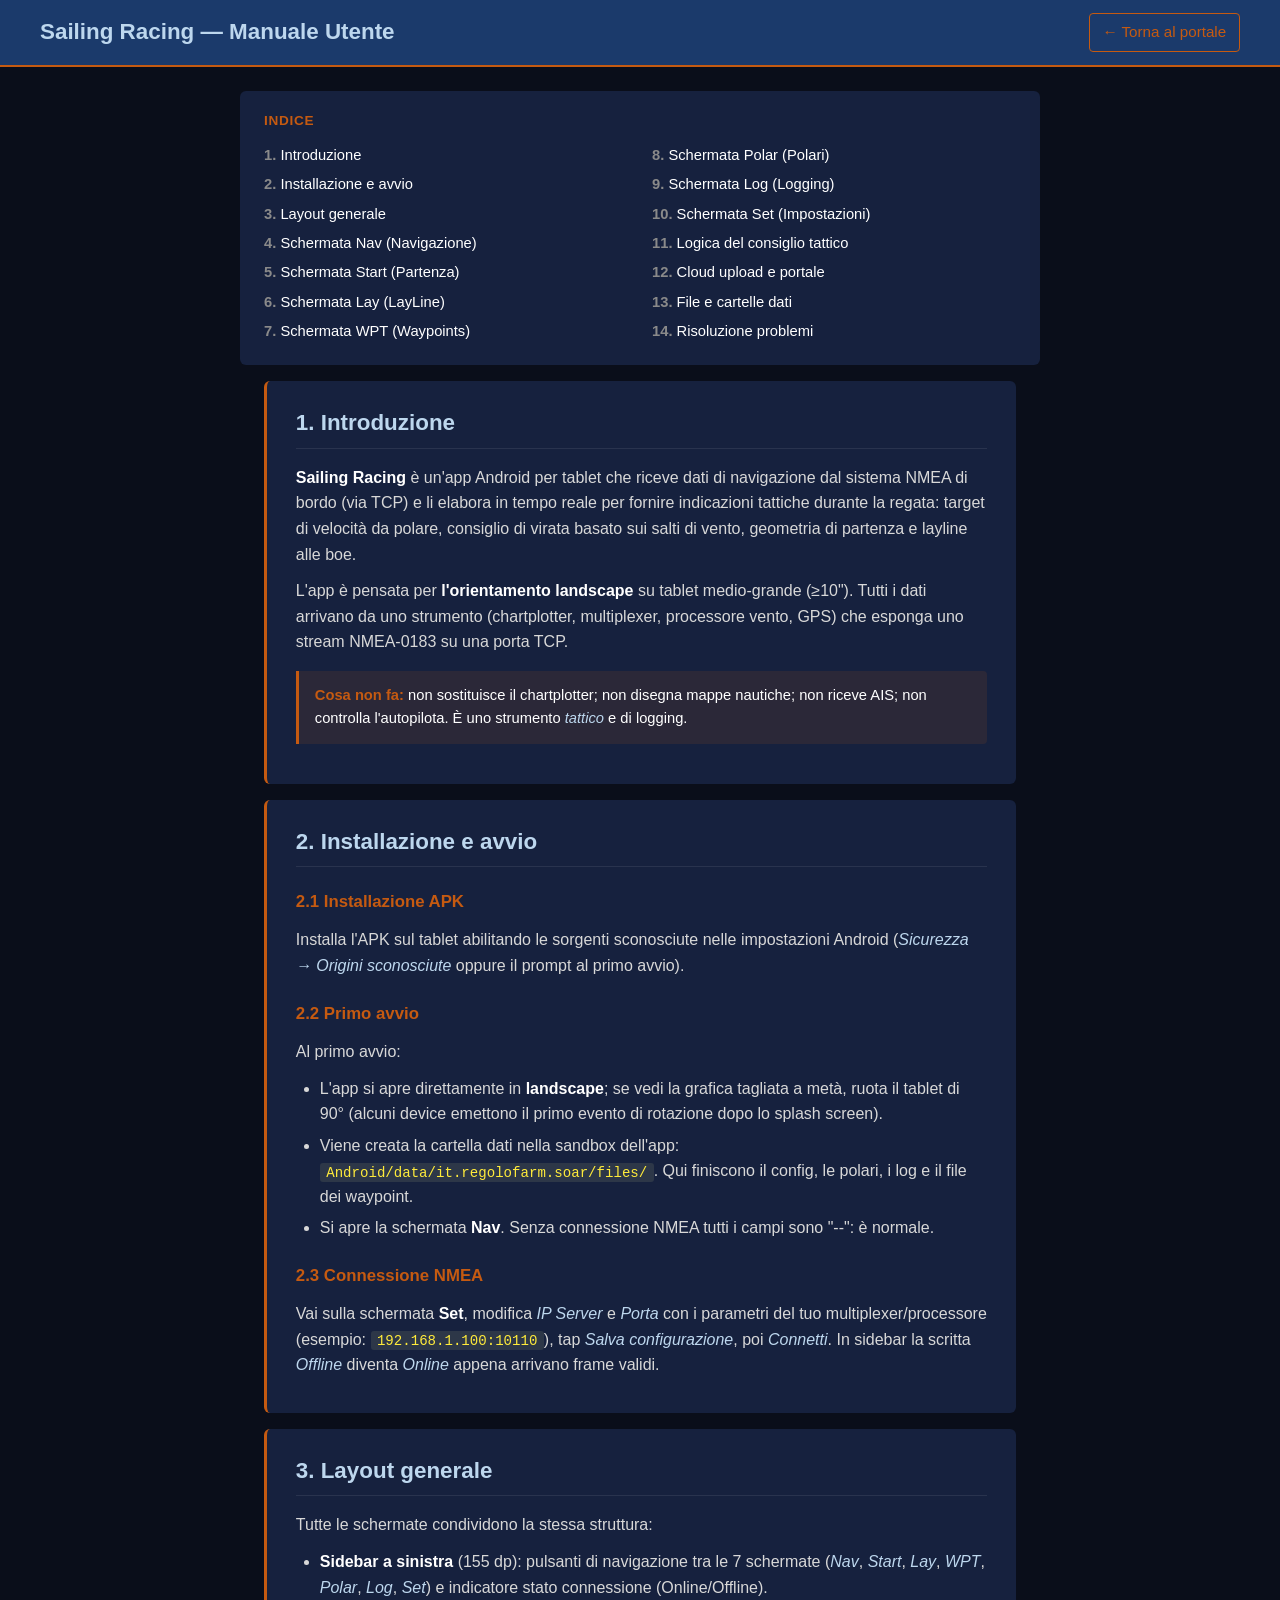
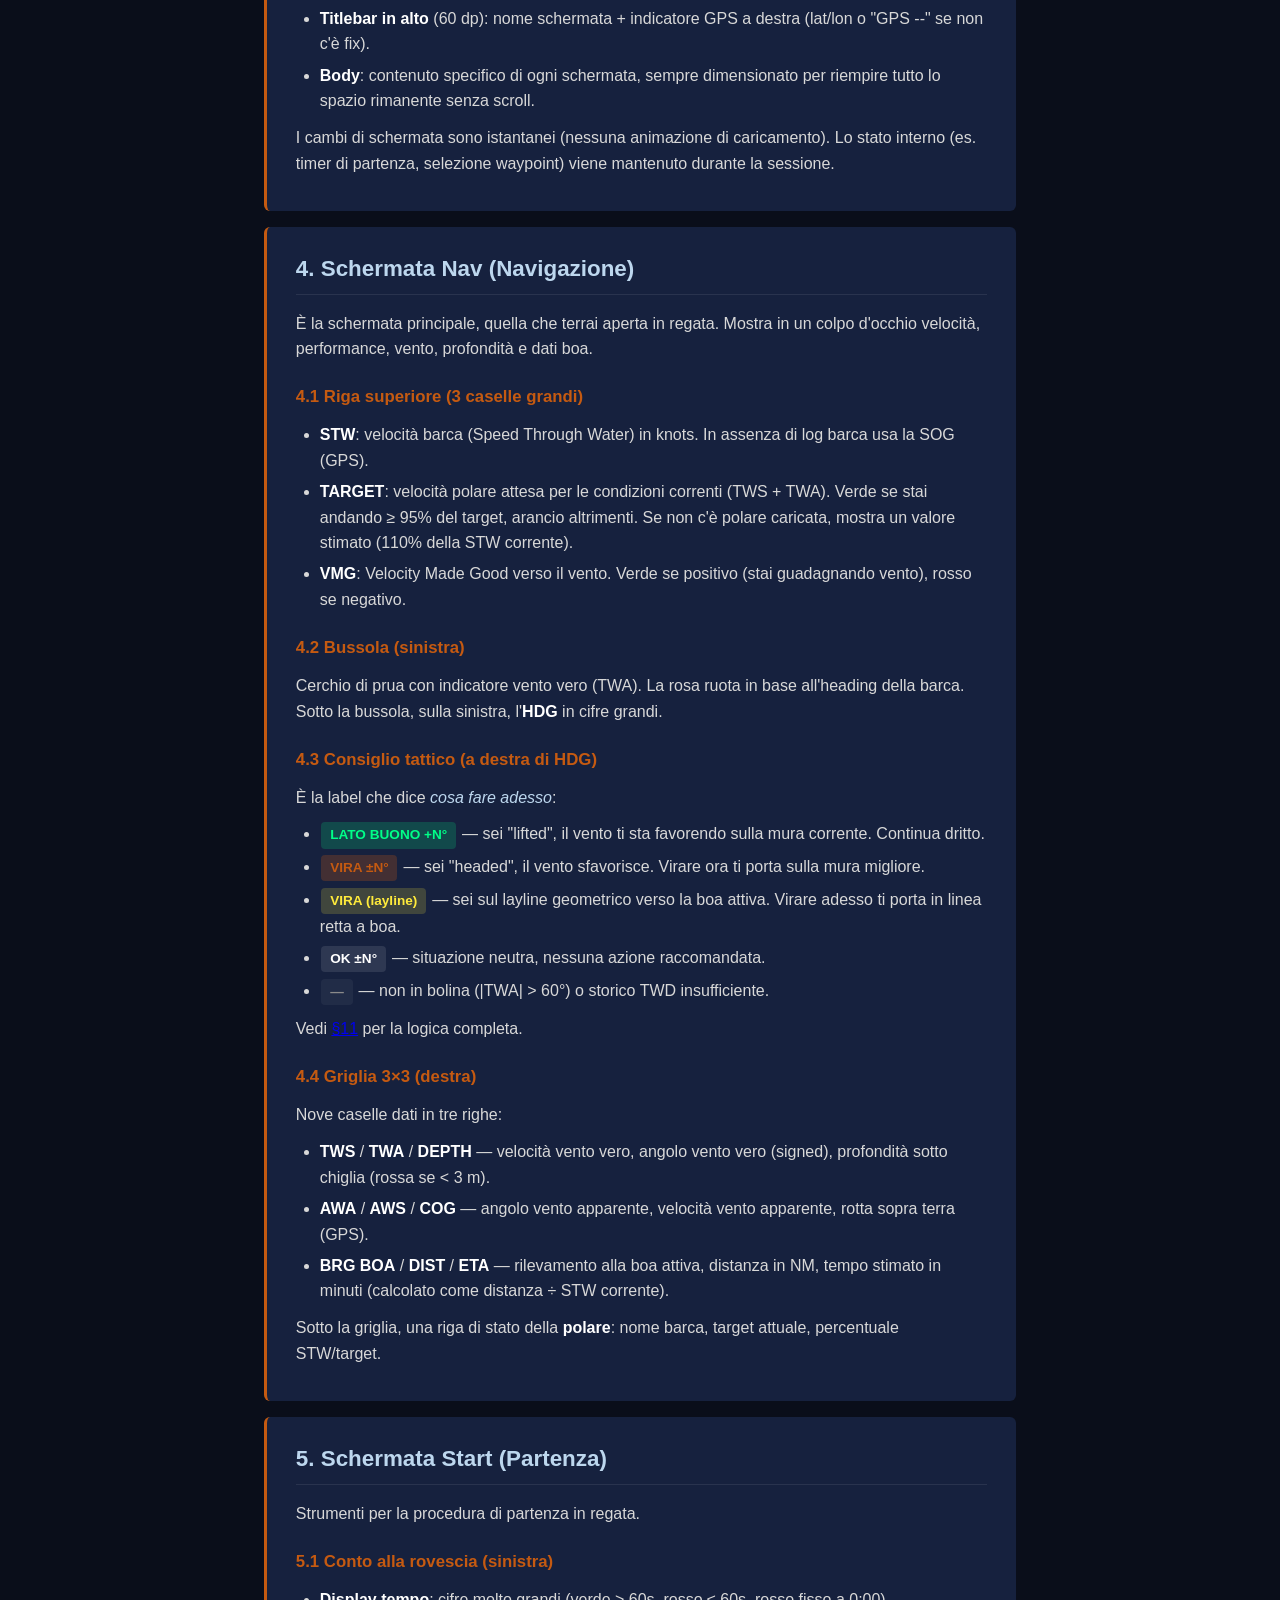
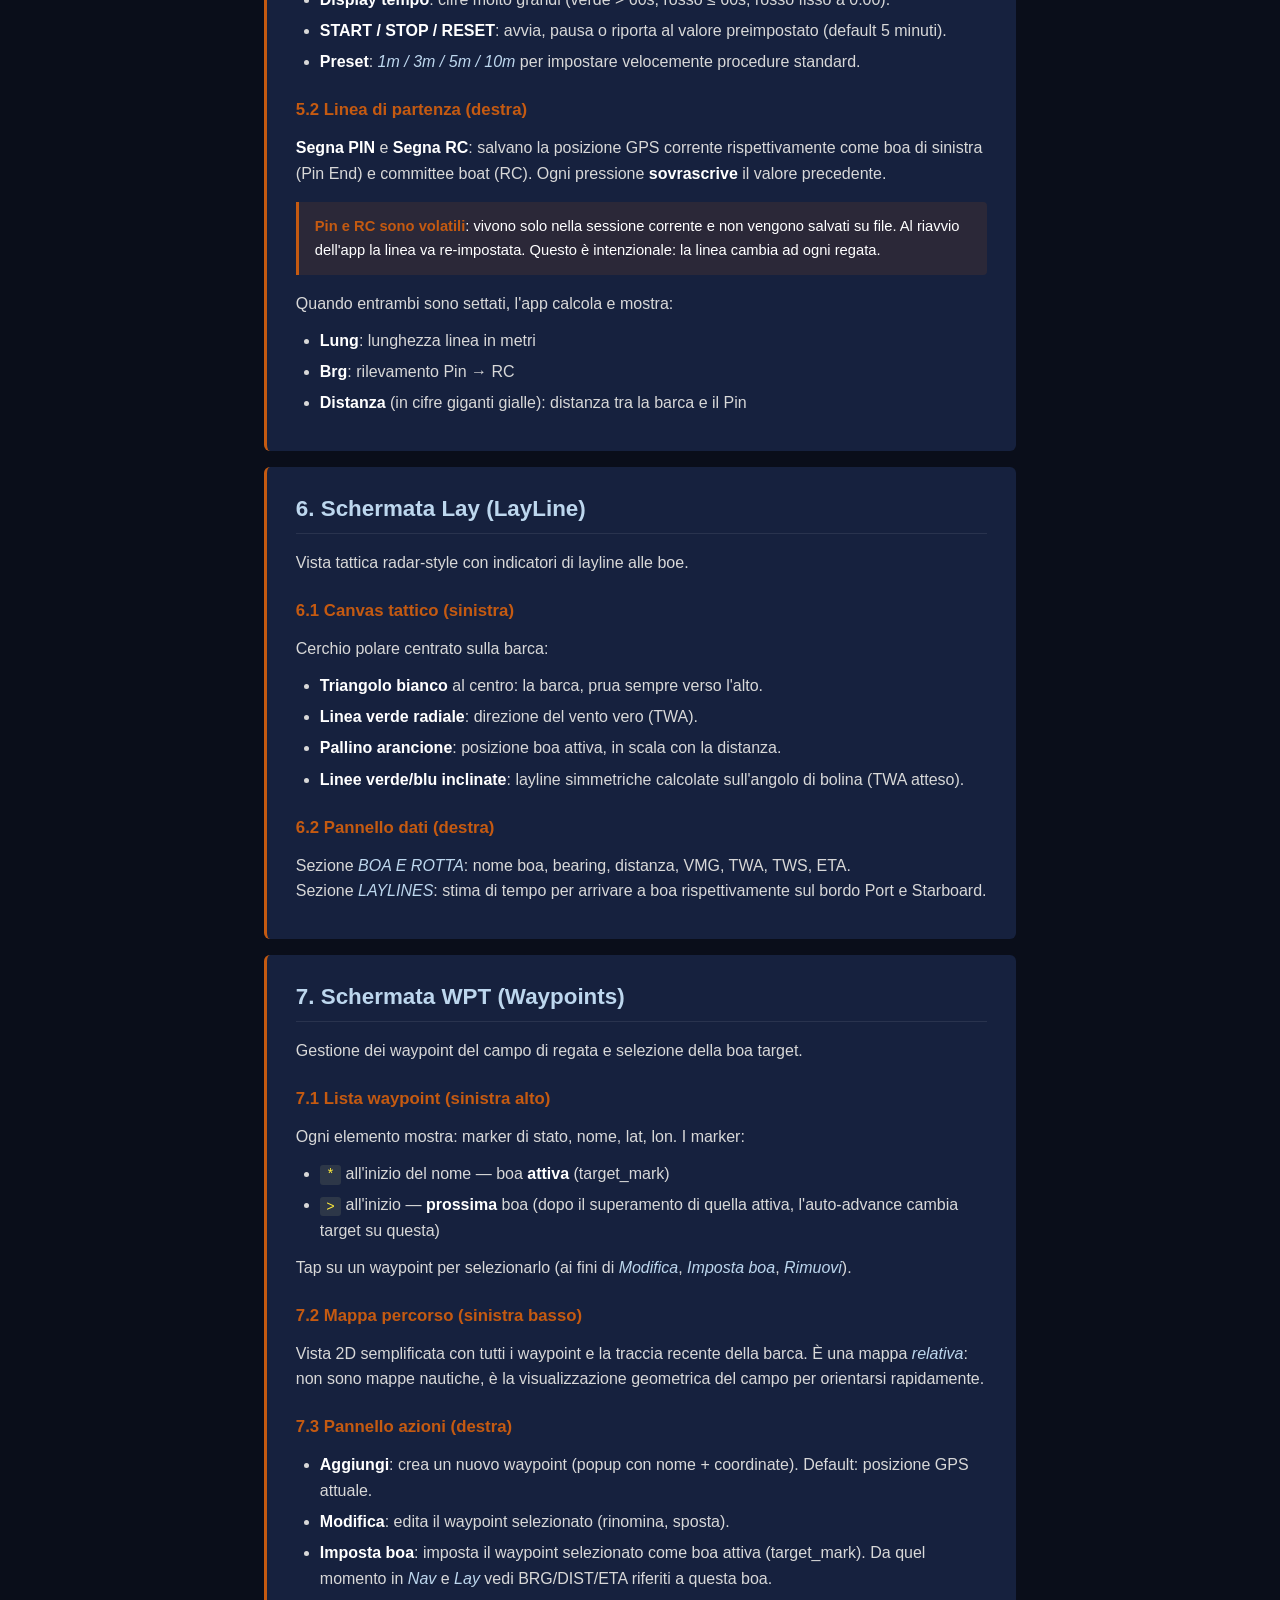
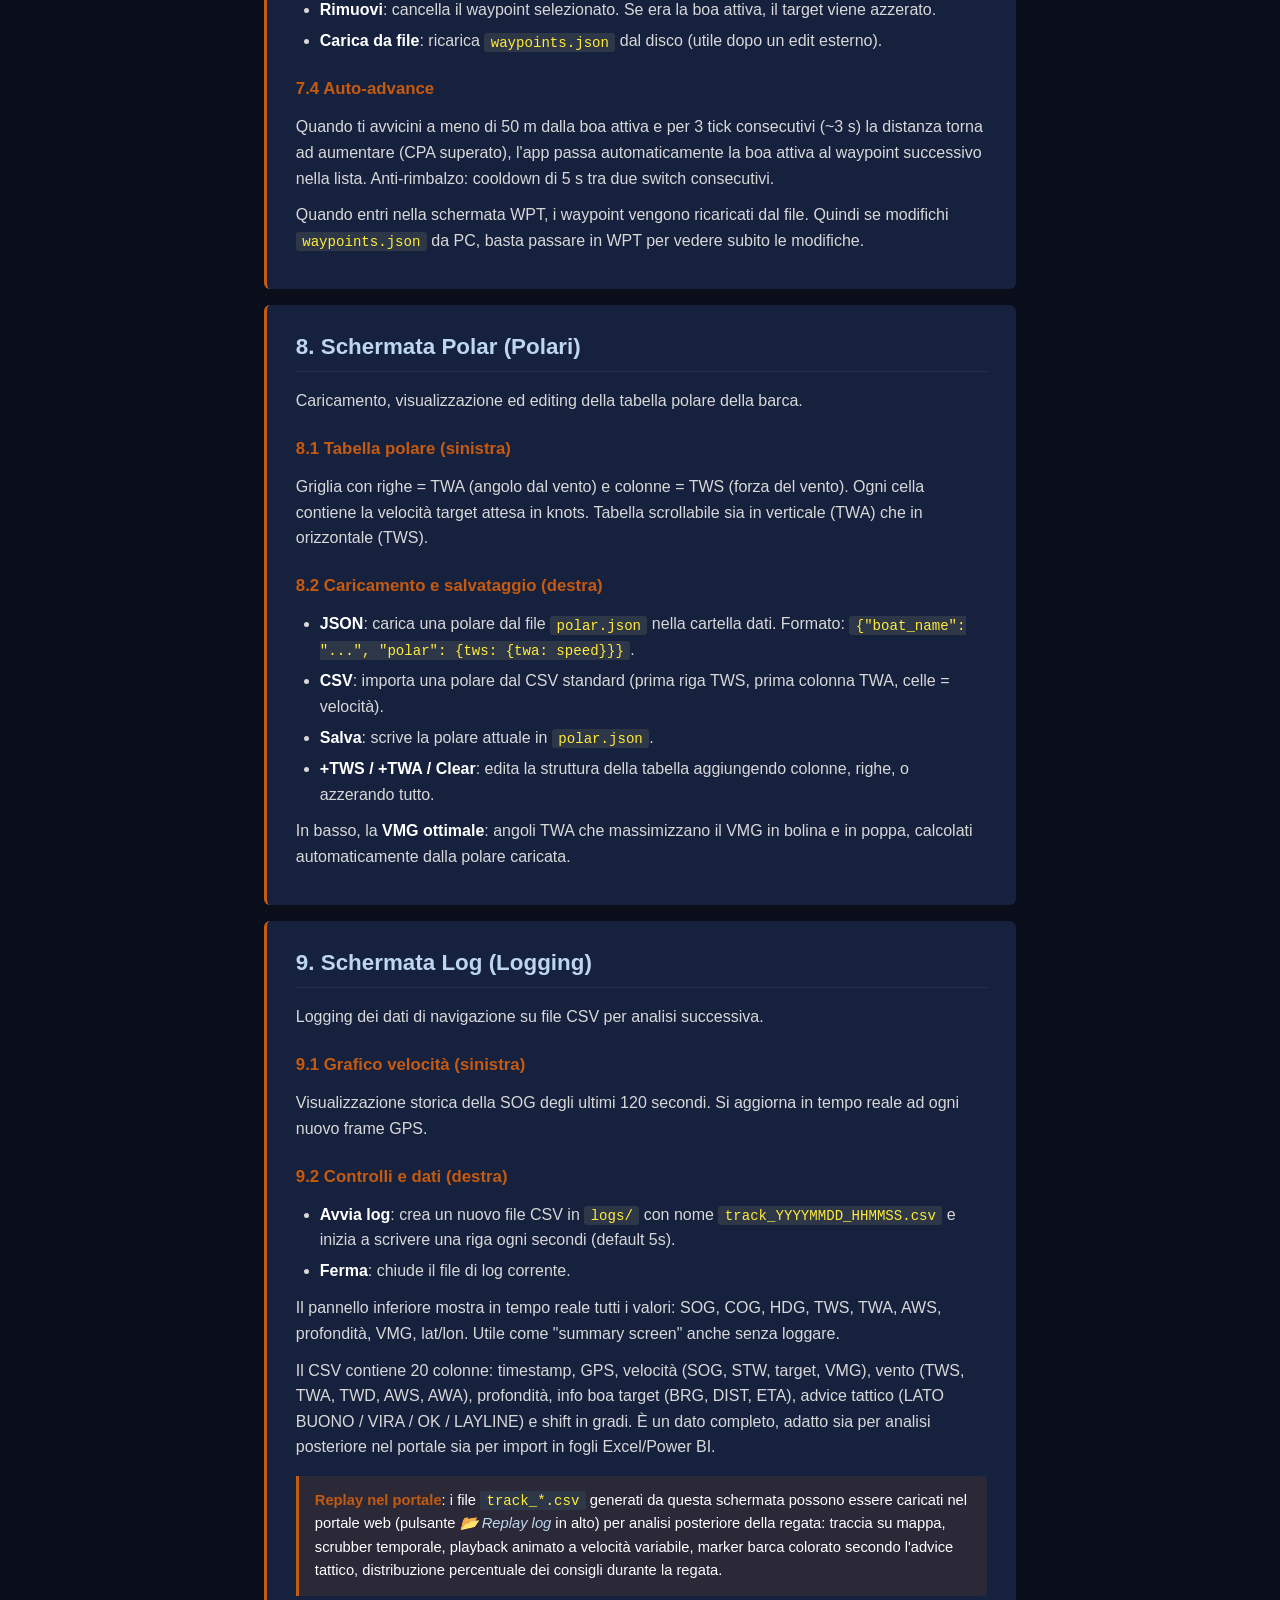
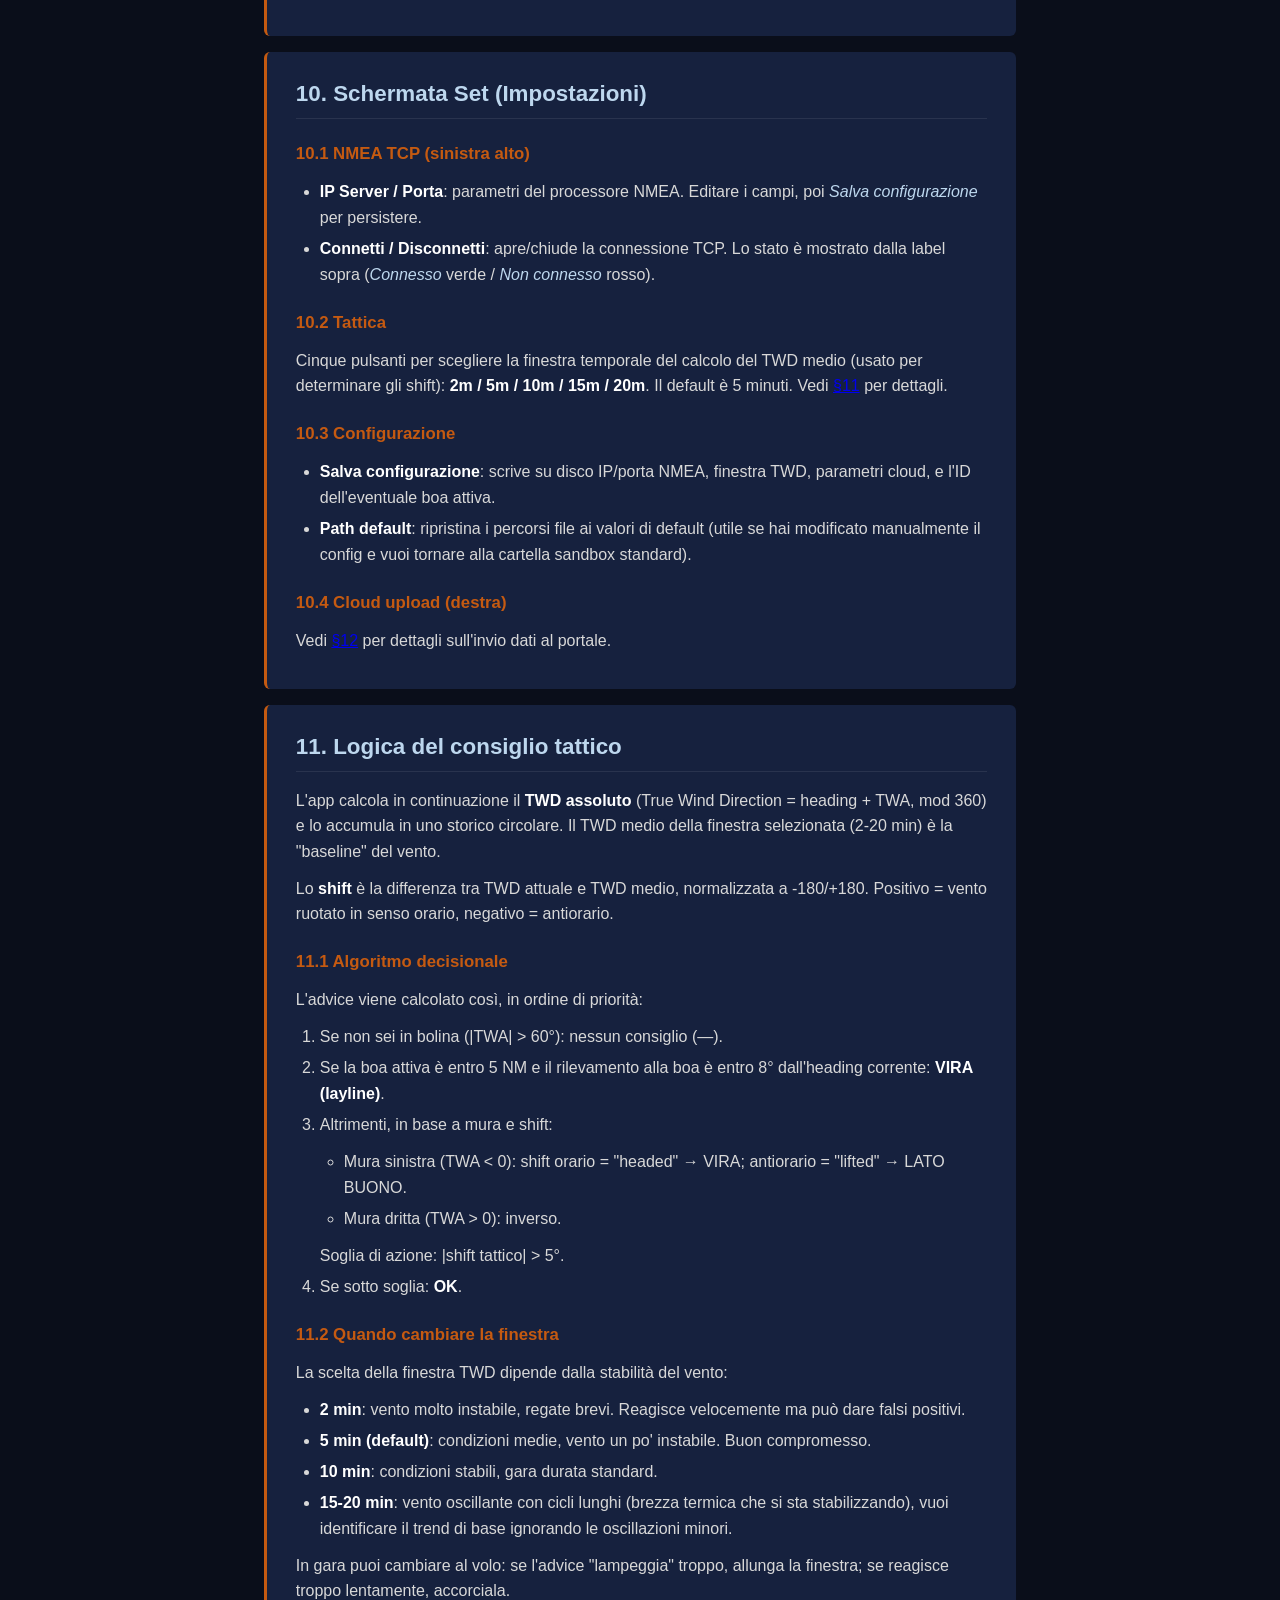
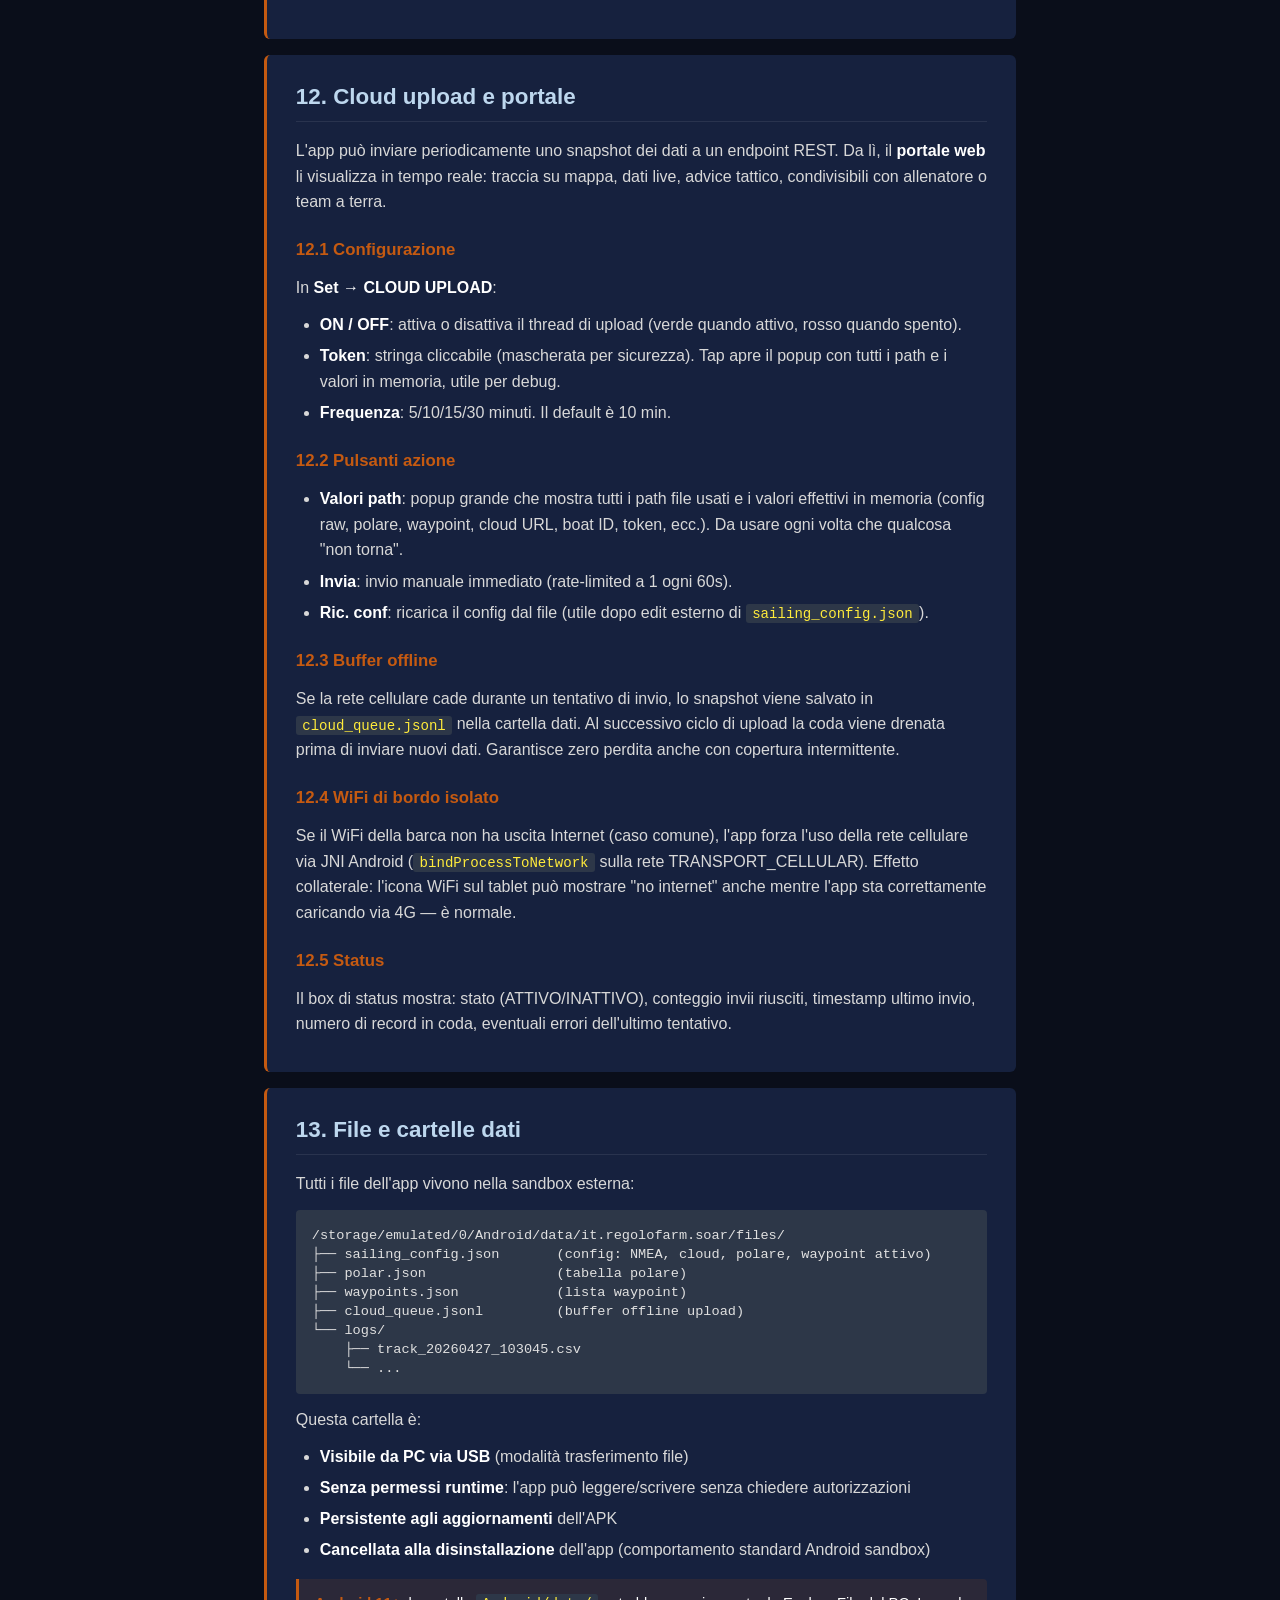
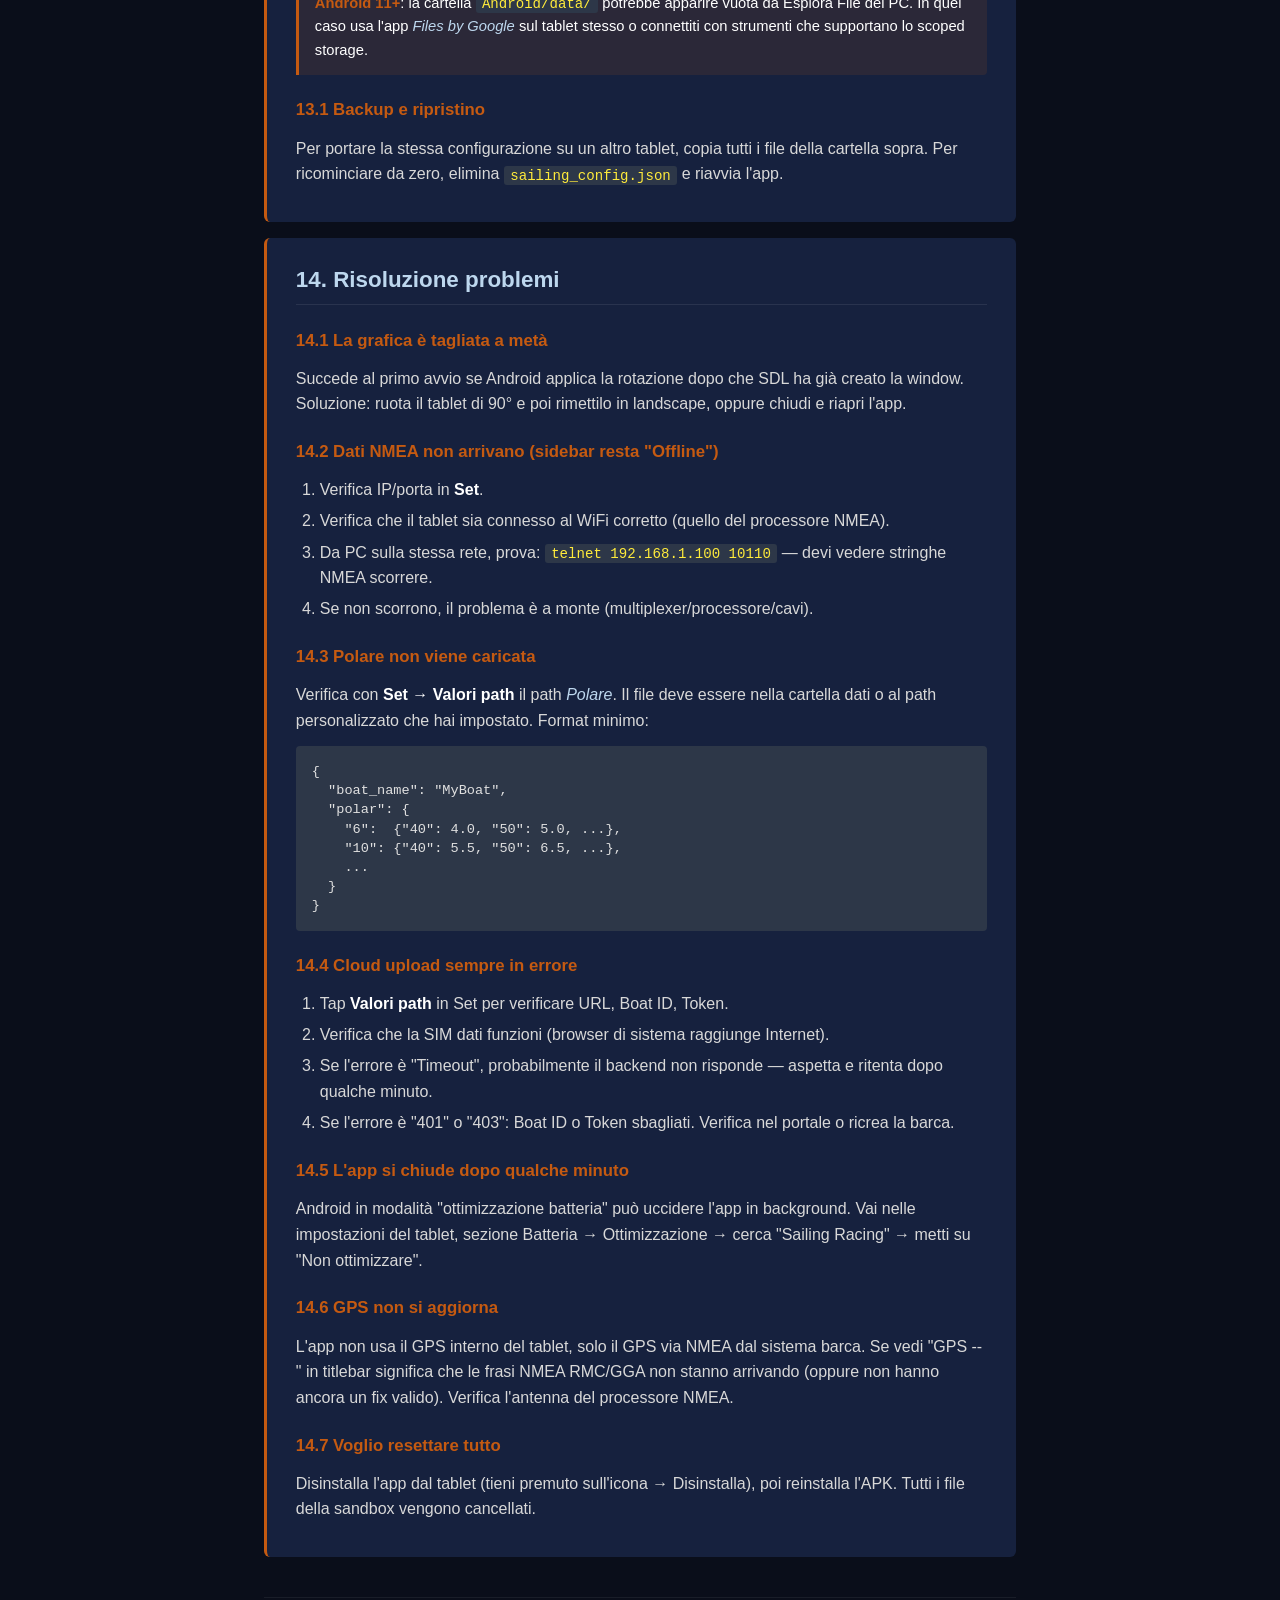
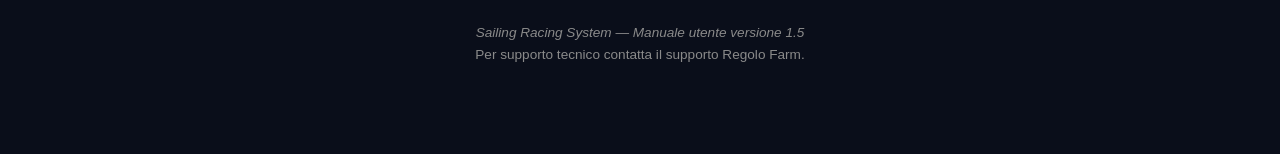
<file: frontend/manual.html>
<!DOCTYPE html>
<html lang="it">
<head>
    <meta charset="UTF-8">
    <meta name="viewport" content="width=device-width, initial-scale=1.0">
    <title>Sailing Racing — Manuale Utente</title>
    <link rel="stylesheet" href="manual.css">
</head>
<body>
    <header>
        <div class="header-inner">
            <h1>Sailing Racing — Manuale Utente</h1>
            <a href="index.html" class="back-link">← Torna al portale</a>
        </div>
    </header>

    <nav id="toc">
        <h2>Indice</h2>
        <ol>
            <li><a href="#intro">Introduzione</a></li>
            <li><a href="#installazione">Installazione e avvio</a></li>
            <li><a href="#layout">Layout generale</a></li>
            <li><a href="#nav">Schermata Nav (Navigazione)</a></li>
            <li><a href="#start">Schermata Start (Partenza)</a></li>
            <li><a href="#lay">Schermata Lay (LayLine)</a></li>
            <li><a href="#wpt">Schermata WPT (Waypoints)</a></li>
            <li><a href="#polar">Schermata Polar (Polari)</a></li>
            <li><a href="#log">Schermata Log (Logging)</a></li>
            <li><a href="#set">Schermata Set (Impostazioni)</a></li>
            <li><a href="#tactical">Logica del consiglio tattico</a></li>
            <li><a href="#cloud">Cloud upload e portale</a></li>
            <li><a href="#files">File e cartelle dati</a></li>
            <li><a href="#troubleshooting">Risoluzione problemi</a></li>
        </ol>
    </nav>

    <main>

        <section id="intro">
            <h2>1. Introduzione</h2>
            <p>
                <strong>Sailing Racing</strong> è un'app Android per tablet che riceve dati di navigazione
                dal sistema NMEA di bordo (via TCP) e li elabora in tempo reale per fornire indicazioni
                tattiche durante la regata: target di velocità da polare, consiglio di virata basato sui
                salti di vento, geometria di partenza e layline alle boe.
            </p>
            <p>
                L'app è pensata per <strong>l'orientamento landscape</strong> su tablet medio-grande (≥10").
                Tutti i dati arrivano da uno strumento (chartplotter, multiplexer, processore vento, GPS)
                che esponga uno stream NMEA-0183 su una porta TCP.
            </p>
            <div class="callout">
                <strong>Cosa non fa:</strong> non sostituisce il chartplotter; non disegna mappe nautiche;
                non riceve AIS; non controlla l'autopilota. È uno strumento <em>tattico</em> e di logging.
            </div>
        </section>

        <section id="installazione">
            <h2>2. Installazione e avvio</h2>
            <h3>2.1 Installazione APK</h3>
            <p>
                Installa l'APK sul tablet abilitando le sorgenti sconosciute nelle impostazioni Android
                (<em>Sicurezza → Origini sconosciute</em> oppure il prompt al primo avvio).
            </p>
            <h3>2.2 Primo avvio</h3>
            <p>
                Al primo avvio:
            </p>
            <ul>
                <li>L'app si apre direttamente in <strong>landscape</strong>; se vedi la grafica tagliata
                    a metà, ruota il tablet di 90° (alcuni device emettono il primo evento di rotazione
                    dopo lo splash screen).</li>
                <li>Viene creata la cartella dati nella sandbox dell'app:
                    <code>Android/data/it.regolofarm.soar/files/</code>.
                    Qui finiscono il config, le polari, i log e il file dei waypoint.</li>
                <li>Si apre la schermata <strong>Nav</strong>. Senza connessione NMEA tutti i campi sono
                    "--": è normale.</li>
            </ul>
            <h3>2.3 Connessione NMEA</h3>
            <p>
                Vai sulla schermata <strong>Set</strong>, modifica <em>IP Server</em> e <em>Porta</em>
                con i parametri del tuo multiplexer/processore (esempio: <code>192.168.1.100:10110</code>),
                tap <em>Salva configurazione</em>, poi <em>Connetti</em>.
                In sidebar la scritta <em>Offline</em> diventa <em>Online</em> appena arrivano frame validi.
            </p>
        </section>

        <section id="layout">
            <h2>3. Layout generale</h2>
            <p>
                Tutte le schermate condividono la stessa struttura:
            </p>
            <ul>
                <li><strong>Sidebar a sinistra</strong> (155&nbsp;dp): pulsanti di navigazione tra le 7
                    schermate (<em>Nav</em>, <em>Start</em>, <em>Lay</em>, <em>WPT</em>, <em>Polar</em>,
                    <em>Log</em>, <em>Set</em>) e indicatore stato connessione (Online/Offline).</li>
                <li><strong>Titlebar in alto</strong> (60&nbsp;dp): nome schermata + indicatore GPS
                    a destra (lat/lon o "GPS --" se non c'è fix).</li>
                <li><strong>Body</strong>: contenuto specifico di ogni schermata, sempre dimensionato
                    per riempire tutto lo spazio rimanente senza scroll.</li>
            </ul>
            <p>
                I cambi di schermata sono istantanei (nessuna animazione di caricamento). Lo stato
                interno (es. timer di partenza, selezione waypoint) viene mantenuto durante la sessione.
            </p>
        </section>

        <section id="nav">
            <h2>4. Schermata Nav (Navigazione)</h2>
            <p>
                È la schermata principale, quella che terrai aperta in regata. Mostra in un colpo
                d'occhio velocità, performance, vento, profondità e dati boa.
            </p>
            <h3>4.1 Riga superiore (3 caselle grandi)</h3>
            <ul>
                <li><strong>STW</strong>: velocità barca (Speed Through Water) in knots.
                    In assenza di log barca usa la SOG (GPS).</li>
                <li><strong>TARGET</strong>: velocità polare attesa per le condizioni correnti
                    (TWS + TWA). Verde se stai andando ≥ 95% del target, arancio altrimenti.
                    Se non c'è polare caricata, mostra un valore stimato (110% della STW corrente).</li>
                <li><strong>VMG</strong>: Velocity Made Good verso il vento.
                    Verde se positivo (stai guadagnando vento), rosso se negativo.</li>
            </ul>

            <h3>4.2 Bussola (sinistra)</h3>
            <p>
                Cerchio di prua con indicatore vento vero (TWA). La rosa ruota in base all'heading
                della barca. Sotto la bussola, sulla sinistra, l'<strong>HDG</strong> in cifre grandi.
            </p>

            <h3>4.3 Consiglio tattico (a destra di HDG)</h3>
            <p>
                È la label che dice <em>cosa fare adesso</em>:
            </p>
            <ul>
                <li><span class="badge badge-green">LATO BUONO +N°</span> — sei "lifted",
                    il vento ti sta favorendo sulla mura corrente. Continua dritto.</li>
                <li><span class="badge badge-orange">VIRA ±N°</span> — sei "headed",
                    il vento sfavorisce. Virare ora ti porta sulla mura migliore.</li>
                <li><span class="badge badge-yellow">VIRA (layline)</span> — sei sul layline
                    geometrico verso la boa attiva. Virare adesso ti porta in linea retta a boa.</li>
                <li><span class="badge badge-white">OK ±N°</span> — situazione neutra,
                    nessuna azione raccomandata.</li>
                <li><span class="badge badge-muted">—</span> — non in bolina (|TWA| > 60°)
                    o storico TWD insufficiente.</li>
            </ul>
            <p>
                Vedi <a href="#tactical">§11</a> per la logica completa.
            </p>

            <h3>4.4 Griglia 3×3 (destra)</h3>
            <p>Nove caselle dati in tre righe:</p>
            <ul>
                <li><strong>TWS</strong> / <strong>TWA</strong> / <strong>DEPTH</strong> —
                    velocità vento vero, angolo vento vero (signed), profondità sotto chiglia
                    (rossa se &lt; 3 m).</li>
                <li><strong>AWA</strong> / <strong>AWS</strong> / <strong>COG</strong> —
                    angolo vento apparente, velocità vento apparente, rotta sopra terra (GPS).</li>
                <li><strong>BRG BOA</strong> / <strong>DIST</strong> / <strong>ETA</strong> —
                    rilevamento alla boa attiva, distanza in NM, tempo stimato in minuti
                    (calcolato come distanza ÷ STW corrente).</li>
            </ul>
            <p>
                Sotto la griglia, una riga di stato della <strong>polare</strong>: nome barca,
                target attuale, percentuale STW/target.
            </p>
        </section>

        <section id="start">
            <h2>5. Schermata Start (Partenza)</h2>
            <p>
                Strumenti per la procedura di partenza in regata.
            </p>

            <h3>5.1 Conto alla rovescia (sinistra)</h3>
            <ul>
                <li><strong>Display tempo</strong>: cifre molto grandi (verde &gt; 60s, rosso ≤ 60s,
                    rosso fisso a 0:00).</li>
                <li><strong>START / STOP / RESET</strong>: avvia, pausa o riporta al valore preimpostato
                    (default 5 minuti).</li>
                <li><strong>Preset</strong>: <em>1m / 3m / 5m / 10m</em> per impostare velocemente
                    procedure standard.</li>
            </ul>

            <h3>5.2 Linea di partenza (destra)</h3>
            <p>
                <strong>Segna PIN</strong> e <strong>Segna RC</strong>: salvano la posizione GPS corrente
                rispettivamente come boa di sinistra (Pin End) e committee boat (RC).
                Ogni pressione <strong>sovrascrive</strong> il valore precedente.
            </p>
            <div class="callout">
                <strong>Pin e RC sono volatili</strong>: vivono solo nella sessione corrente
                e non vengono salvati su file. Al riavvio dell'app la linea va re-impostata.
                Questo è intenzionale: la linea cambia ad ogni regata.
            </div>
            <p>
                Quando entrambi sono settati, l'app calcola e mostra:
            </p>
            <ul>
                <li><strong>Lung</strong>: lunghezza linea in metri</li>
                <li><strong>Brg</strong>: rilevamento Pin → RC</li>
                <li><strong>Distanza</strong> (in cifre giganti gialle): distanza tra la barca e il Pin</li>
            </ul>
        </section>

        <section id="lay">
            <h2>6. Schermata Lay (LayLine)</h2>
            <p>
                Vista tattica radar-style con indicatori di layline alle boe.
            </p>
            <h3>6.1 Canvas tattico (sinistra)</h3>
            <p>
                Cerchio polare centrato sulla barca:
            </p>
            <ul>
                <li><strong>Triangolo bianco</strong> al centro: la barca, prua sempre verso l'alto.</li>
                <li><strong>Linea verde radiale</strong>: direzione del vento vero (TWA).</li>
                <li><strong>Pallino arancione</strong>: posizione boa attiva, in scala con la distanza.</li>
                <li><strong>Linee verde/blu inclinate</strong>: layline simmetriche calcolate sull'angolo
                    di bolina (TWA atteso).</li>
            </ul>
            <h3>6.2 Pannello dati (destra)</h3>
            <p>
                Sezione <em>BOA E ROTTA</em>: nome boa, bearing, distanza, VMG, TWA, TWS, ETA.<br>
                Sezione <em>LAYLINES</em>: stima di tempo per arrivare a boa rispettivamente sul
                bordo Port e Starboard.
            </p>
        </section>

        <section id="wpt">
            <h2>7. Schermata WPT (Waypoints)</h2>
            <p>
                Gestione dei waypoint del campo di regata e selezione della boa target.
            </p>
            <h3>7.1 Lista waypoint (sinistra alto)</h3>
            <p>
                Ogni elemento mostra: marker di stato, nome, lat, lon. I marker:
            </p>
            <ul>
                <li><code>*</code> all'inizio del nome — boa <strong>attiva</strong> (target_mark)</li>
                <li><code>&gt;</code> all'inizio — <strong>prossima</strong> boa (dopo il superamento
                    di quella attiva, l'auto-advance cambia target su questa)</li>
            </ul>
            <p>Tap su un waypoint per selezionarlo (ai fini di <em>Modifica</em>, <em>Imposta boa</em>,
                <em>Rimuovi</em>).</p>

            <h3>7.2 Mappa percorso (sinistra basso)</h3>
            <p>
                Vista 2D semplificata con tutti i waypoint e la traccia recente della barca.
                È una mappa <em>relativa</em>: non sono mappe nautiche, è la visualizzazione geometrica
                del campo per orientarsi rapidamente.
            </p>

            <h3>7.3 Pannello azioni (destra)</h3>
            <ul>
                <li><strong>Aggiungi</strong>: crea un nuovo waypoint (popup con nome + coordinate).
                    Default: posizione GPS attuale.</li>
                <li><strong>Modifica</strong>: edita il waypoint selezionato (rinomina, sposta).</li>
                <li><strong>Imposta boa</strong>: imposta il waypoint selezionato come boa attiva
                    (target_mark). Da quel momento in <em>Nav</em> e <em>Lay</em> vedi BRG/DIST/ETA
                    riferiti a questa boa.</li>
                <li><strong>Rimuovi</strong>: cancella il waypoint selezionato. Se era la boa attiva,
                    il target viene azzerato.</li>
                <li><strong>Carica da file</strong>: ricarica <code>waypoints.json</code> dal disco
                    (utile dopo un edit esterno).</li>
            </ul>

            <h3>7.4 Auto-advance</h3>
            <p>
                Quando ti avvicini a meno di 50 m dalla boa attiva e per 3 tick consecutivi (~3 s)
                la distanza torna ad aumentare (CPA superato), l'app passa automaticamente la boa
                attiva al waypoint successivo nella lista. Anti-rimbalzo: cooldown di 5 s tra due
                switch consecutivi.
            </p>
            <p>
                Quando entri nella schermata WPT, i waypoint vengono ricaricati dal file. Quindi se
                modifichi <code>waypoints.json</code> da PC, basta passare in WPT per vedere subito
                le modifiche.
            </p>
        </section>

        <section id="polar">
            <h2>8. Schermata Polar (Polari)</h2>
            <p>
                Caricamento, visualizzazione ed editing della tabella polare della barca.
            </p>
            <h3>8.1 Tabella polare (sinistra)</h3>
            <p>
                Griglia con righe = TWA (angolo dal vento) e colonne = TWS (forza del vento).
                Ogni cella contiene la velocità target attesa in knots. Tabella scrollabile sia
                in verticale (TWA) che in orizzontale (TWS).
            </p>
            <h3>8.2 Caricamento e salvataggio (destra)</h3>
            <ul>
                <li><strong>JSON</strong>: carica una polare dal file <code>polar.json</code>
                    nella cartella dati. Formato: <code>{"boat_name": "...", "polar": {tws: {twa: speed}}}</code>.</li>
                <li><strong>CSV</strong>: importa una polare dal CSV standard (prima riga TWS, prima
                    colonna TWA, celle = velocità).</li>
                <li><strong>Salva</strong>: scrive la polare attuale in <code>polar.json</code>.</li>
                <li><strong>+TWS / +TWA / Clear</strong>: edita la struttura della tabella aggiungendo
                    colonne, righe, o azzerando tutto.</li>
            </ul>
            <p>
                In basso, la <strong>VMG ottimale</strong>: angoli TWA che massimizzano il VMG
                in bolina e in poppa, calcolati automaticamente dalla polare caricata.
            </p>
        </section>

        <section id="log">
            <h2>9. Schermata Log (Logging)</h2>
            <p>
                Logging dei dati di navigazione su file CSV per analisi successiva.
            </p>
            <h3>9.1 Grafico velocità (sinistra)</h3>
            <p>
                Visualizzazione storica della SOG degli ultimi 120 secondi. Si aggiorna in tempo
                reale ad ogni nuovo frame GPS.
            </p>
            <h3>9.2 Controlli e dati (destra)</h3>
            <ul>
                <li><strong>Avvia log</strong>: crea un nuovo file CSV in <code>logs/</code> con
                    nome <code>track_YYYYMMDD_HHMMSS.csv</code> e inizia a scrivere una riga ogni
                    secondi (default 5s).</li>
                <li><strong>Ferma</strong>: chiude il file di log corrente.</li>
            </ul>
            <p>
                Il pannello inferiore mostra in tempo reale tutti i valori: SOG, COG, HDG, TWS, TWA,
                AWS, profondità, VMG, lat/lon. Utile come "summary screen" anche senza loggare.
            </p>
            <p>
                Il CSV contiene 20 colonne: timestamp, GPS, velocità (SOG, STW, target, VMG),
                vento (TWS, TWA, TWD, AWS, AWA), profondità, info boa target (BRG, DIST, ETA),
                advice tattico (LATO BUONO / VIRA / OK / LAYLINE) e shift in gradi.
                È un dato completo, adatto sia per analisi posteriore nel portale sia per import
                in fogli Excel/Power BI.
            </p>
            <div class="callout">
                <strong>Replay nel portale</strong>: i file <code>track_*.csv</code> generati da questa
                schermata possono essere caricati nel portale web (pulsante <em>📂 Replay log</em> in
                alto) per analisi posteriore della regata: traccia su mappa, scrubber temporale,
                playback animato a velocità variabile, marker barca colorato secondo l'advice tattico,
                distribuzione percentuale dei consigli durante la regata.
            </div>
        </section>

        <section id="set">
            <h2>10. Schermata Set (Impostazioni)</h2>

            <h3>10.1 NMEA TCP (sinistra alto)</h3>
            <ul>
                <li><strong>IP Server / Porta</strong>: parametri del processore NMEA. Editare i campi,
                    poi <em>Salva configurazione</em> per persistere.</li>
                <li><strong>Connetti / Disconnetti</strong>: apre/chiude la connessione TCP. Lo stato
                    è mostrato dalla label sopra (<em>Connesso</em> verde / <em>Non connesso</em> rosso).</li>
            </ul>

            <h3>10.2 Tattica</h3>
            <p>
                Cinque pulsanti per scegliere la finestra temporale del calcolo del TWD medio
                (usato per determinare gli shift): <strong>2m / 5m / 10m / 15m / 20m</strong>.
                Il default è 5 minuti. Vedi <a href="#tactical">§11</a> per dettagli.
            </p>

            <h3>10.3 Configurazione</h3>
            <ul>
                <li><strong>Salva configurazione</strong>: scrive su disco IP/porta NMEA, finestra TWD,
                    parametri cloud, e l'ID dell'eventuale boa attiva.</li>
                <li><strong>Path default</strong>: ripristina i percorsi file ai valori di default
                    (utile se hai modificato manualmente il config e vuoi tornare alla cartella
                    sandbox standard).</li>
            </ul>

            <h3>10.4 Cloud upload (destra)</h3>
            <p>Vedi <a href="#cloud">§12</a> per dettagli sull'invio dati al portale.</p>

        </section>

        <section id="tactical">
            <h2>11. Logica del consiglio tattico</h2>
            <p>
                L'app calcola in continuazione il <strong>TWD assoluto</strong>
                (True Wind Direction = heading + TWA, mod 360) e lo accumula in uno storico circolare.
                Il TWD medio della finestra selezionata (2-20 min) è la "baseline" del vento.
            </p>
            <p>
                Lo <strong>shift</strong> è la differenza tra TWD attuale e TWD medio, normalizzata
                a -180/+180. Positivo = vento ruotato in senso orario, negativo = antiorario.
            </p>

            <h3>11.1 Algoritmo decisionale</h3>
            <p>L'advice viene calcolato così, in ordine di priorità:</p>
            <ol>
                <li>Se non sei in bolina (|TWA| &gt; 60°): nessun consiglio (—).</li>
                <li>Se la boa attiva è entro 5 NM e il rilevamento alla boa è entro 8° dall'heading
                    corrente: <strong>VIRA (layline)</strong>.</li>
                <li>Altrimenti, in base a mura e shift:
                    <ul>
                        <li>Mura sinistra (TWA &lt; 0): shift orario = "headed" → VIRA;
                            antiorario = "lifted" → LATO BUONO.</li>
                        <li>Mura dritta (TWA &gt; 0): inverso.</li>
                    </ul>
                    Soglia di azione: |shift tattico| &gt; 5°.
                </li>
                <li>Se sotto soglia: <strong>OK</strong>.</li>
            </ol>

            <h3>11.2 Quando cambiare la finestra</h3>
            <p>
                La scelta della finestra TWD dipende dalla stabilità del vento:
            </p>
            <ul>
                <li><strong>2 min</strong>: vento molto instabile, regate brevi. Reagisce velocemente
                    ma può dare falsi positivi.</li>
                <li><strong>5 min (default)</strong>: condizioni medie, vento un po' instabile.
                    Buon compromesso.</li>
                <li><strong>10 min</strong>: condizioni stabili, gara durata standard.</li>
                <li><strong>15-20 min</strong>: vento oscillante con cicli lunghi (brezza termica
                    che si sta stabilizzando), vuoi identificare il trend di base ignorando le
                    oscillazioni minori.</li>
            </ul>
            <p>
                In gara puoi cambiare al volo: se l'advice "lampeggia" troppo, allunga la finestra;
                se reagisce troppo lentamente, accorciala.
            </p>
        </section>

        <section id="cloud">
            <h2>12. Cloud upload e portale</h2>
            <p>
                L'app può inviare periodicamente uno snapshot dei dati a un endpoint REST.
                Da lì, il <strong>portale web</strong> li visualizza in tempo reale: traccia su
                mappa, dati live, advice tattico, condivisibili con allenatore o team a terra.
            </p>

            <h3>12.1 Configurazione</h3>
            <p>
                In <strong>Set → CLOUD UPLOAD</strong>:
            </p>
            <ul>
                <li><strong>ON / OFF</strong>: attiva o disattiva il thread di upload (verde quando
                    attivo, rosso quando spento).</li>
                <li><strong>Token</strong>: stringa cliccabile (mascherata per sicurezza). Tap apre
                    il popup con tutti i path e i valori in memoria, utile per debug.</li>
                <li><strong>Frequenza</strong>: 5/10/15/30 minuti. Il default è 10 min.</li>
            </ul>

            <h3>12.2 Pulsanti azione</h3>
            <ul>
                <li><strong>Valori path</strong>: popup grande che mostra tutti i path file usati
                    e i valori effettivi in memoria (config raw, polare, waypoint, cloud URL,
                    boat ID, token, ecc.). Da usare ogni volta che qualcosa "non torna".</li>
                <li><strong>Invia</strong>: invio manuale immediato (rate-limited a 1 ogni 60s).</li>
                <li><strong>Ric. conf</strong>: ricarica il config dal file (utile dopo edit esterno
                    di <code>sailing_config.json</code>).</li>
            </ul>

            <h3>12.3 Buffer offline</h3>
            <p>
                Se la rete cellulare cade durante un tentativo di invio, lo snapshot viene salvato
                in <code>cloud_queue.jsonl</code> nella cartella dati. Al successivo ciclo di upload
                la coda viene drenata prima di inviare nuovi dati. Garantisce zero perdita anche
                con copertura intermittente.
            </p>

            <h3>12.4 WiFi di bordo isolato</h3>
            <p>
                Se il WiFi della barca non ha uscita Internet (caso comune), l'app forza l'uso della
                rete cellulare via JNI Android (<code>bindProcessToNetwork</code> sulla rete TRANSPORT_CELLULAR).
                Effetto collaterale: l'icona WiFi sul tablet può mostrare "no internet" anche mentre
                l'app sta correttamente caricando via 4G — è normale.
            </p>

            <h3>12.5 Status</h3>
            <p>
                Il box di status mostra: stato (ATTIVO/INATTIVO), conteggio invii riusciti, timestamp
                ultimo invio, numero di record in coda, eventuali errori dell'ultimo tentativo.
            </p>
        </section>

        <section id="files">
            <h2>13. File e cartelle dati</h2>
            <p>
                Tutti i file dell'app vivono nella sandbox esterna:
            </p>
            <pre>/storage/emulated/0/Android/data/it.regolofarm.soar/files/
├── sailing_config.json       (config: NMEA, cloud, polare, waypoint attivo)
├── polar.json                (tabella polare)
├── waypoints.json            (lista waypoint)
├── cloud_queue.jsonl         (buffer offline upload)
└── logs/
    ├── track_20260427_103045.csv
    └── ...</pre>
            <p>
                Questa cartella è:
            </p>
            <ul>
                <li><strong>Visibile da PC via USB</strong> (modalità trasferimento file)</li>
                <li><strong>Senza permessi runtime</strong>: l'app può leggere/scrivere senza chiedere
                    autorizzazioni</li>
                <li><strong>Persistente agli aggiornamenti</strong> dell'APK</li>
                <li><strong>Cancellata alla disinstallazione</strong> dell'app (comportamento standard
                    Android sandbox)</li>
            </ul>
            <div class="callout">
                <strong>Android 11+</strong>: la cartella <code>Android/data/</code> potrebbe apparire
                vuota da Esplora File del PC. In quel caso usa l'app <em>Files by Google</em> sul tablet
                stesso o connettiti con strumenti che supportano lo scoped storage.
            </div>

            <h3>13.1 Backup e ripristino</h3>
            <p>
                Per portare la stessa configurazione su un altro tablet, copia tutti i file della
                cartella sopra. Per ricominciare da zero, elimina <code>sailing_config.json</code>
                e riavvia l'app.
            </p>
        </section>

        <section id="troubleshooting">
            <h2>14. Risoluzione problemi</h2>

            <h3>14.1 La grafica è tagliata a metà</h3>
            <p>
                Succede al primo avvio se Android applica la rotazione dopo che SDL ha già creato
                la window. Soluzione: ruota il tablet di 90° e poi rimettilo in landscape, oppure
                chiudi e riapri l'app.
            </p>

            <h3>14.2 Dati NMEA non arrivano (sidebar resta "Offline")</h3>
            <ol>
                <li>Verifica IP/porta in <strong>Set</strong>.</li>
                <li>Verifica che il tablet sia connesso al WiFi corretto (quello del processore NMEA).</li>
                <li>Da PC sulla stessa rete, prova:
                    <code>telnet 192.168.1.100 10110</code> — devi vedere stringhe NMEA scorrere.</li>
                <li>Se non scorrono, il problema è a monte (multiplexer/processore/cavi).</li>
            </ol>

            <h3>14.3 Polare non viene caricata</h3>
            <p>
                Verifica con <strong>Set → Valori path</strong> il path <em>Polare</em>. Il file
                deve essere nella cartella dati o al path personalizzato che hai impostato.
                Format minimo:
            </p>
            <pre>{
  "boat_name": "MyBoat",
  "polar": {
    "6":  {"40": 4.0, "50": 5.0, ...},
    "10": {"40": 5.5, "50": 6.5, ...},
    ...
  }
}</pre>

            <h3>14.4 Cloud upload sempre in errore</h3>
            <ol>
                <li>Tap <strong>Valori path</strong> in Set per verificare URL, Boat ID, Token.</li>
                <li>Verifica che la SIM dati funzioni (browser di sistema raggiunge Internet).</li>
                <li>Se l'errore è "Timeout", probabilmente il backend non risponde — aspetta
                    e ritenta dopo qualche minuto.</li>
                <li>Se l'errore è "401" o "403": Boat ID o Token sbagliati. Verifica nel portale
                    o ricrea la barca.</li>
            </ol>

            <h3>14.5 L'app si chiude dopo qualche minuto</h3>
            <p>
                Android in modalità "ottimizzazione batteria" può uccidere l'app in background.
                Vai nelle impostazioni del tablet, sezione Batteria → Ottimizzazione → cerca
                "Sailing Racing" → metti su "Non ottimizzare".
            </p>

            <h3>14.6 GPS non si aggiorna</h3>
            <p>
                L'app non usa il GPS interno del tablet, solo il GPS via NMEA dal sistema barca.
                Se vedi "GPS --" in titlebar significa che le frasi NMEA RMC/GGA non stanno arrivando
                (oppure non hanno ancora un fix valido). Verifica l'antenna del processore NMEA.
            </p>

            <h3>14.7 Voglio resettare tutto</h3>
            <p>
                Disinstalla l'app dal tablet (tieni premuto sull'icona → Disinstalla), poi reinstalla
                l'APK. Tutti i file della sandbox vengono cancellati.
            </p>
        </section>

        <footer class="manual-footer">
            <p>
                <em>Sailing Racing System — Manuale utente versione 1.5</em><br>
                Per supporto tecnico contatta il supporto Regolo Farm.
            </p>
        </footer>

    </main>

</body>
</html>
</file>
<file: frontend/manual.css>
/* Sailing Racing - Manuale: stile coerente col portale */
:root {
    --navy:   #1B3A6B;
    --orange: #C55A11;
    --sky:    #BDD7EE;
    --bg:     #0a0e1a;
    --panel:  #16213e;
    --panel-light: #1e2c4f;
    --muted:  #8a8a8a;
    --text:   #ffffff;
    --green:  #00ff88;
    --red:    #ff4444;
    --yellow: #ffeb3b;
    --code:   #2d3748;
}

* { box-sizing: border-box; margin: 0; padding: 0; }

html, body {
    background: var(--bg);
    color: var(--text);
    font-family: -apple-system, BlinkMacSystemFont, 'Segoe UI', Roboto, sans-serif;
    line-height: 1.6;
}

header {
    background: var(--navy);
    padding: 0.8rem 1.2rem;
    border-bottom: 2px solid var(--orange);
    position: sticky;
    top: 0;
    z-index: 100;
}

.header-inner {
    max-width: 1200px;
    margin: 0 auto;
    display: flex;
    align-items: center;
    justify-content: space-between;
    gap: 1rem;
    flex-wrap: wrap;
}

header h1 {
    font-size: 1.4rem;
    color: var(--sky);
    font-weight: 600;
}

.back-link {
    color: var(--orange);
    text-decoration: none;
    font-size: 0.95rem;
    padding: 0.4rem 0.8rem;
    border: 1px solid var(--orange);
    border-radius: 4px;
    transition: background 0.15s;
}

.back-link:hover {
    background: var(--orange);
    color: white;
}

#toc {
    max-width: 800px;
    margin: 1.5rem auto 0;
    background: var(--panel);
    padding: 1.2rem 1.5rem;
    border-radius: 6px;
}

#toc h2 {
    color: var(--orange);
    font-size: 0.85rem;
    text-transform: uppercase;
    letter-spacing: 0.05em;
    margin-bottom: 0.6rem;
}

#toc ol {
    list-style: none;
    counter-reset: section;
    columns: 2;
    column-gap: 1.5rem;
}

#toc li {
    counter-increment: section;
    padding: 0.18rem 0;
    font-size: 0.92rem;
}

#toc li::before {
    content: counter(section) ". ";
    color: var(--muted);
    font-weight: 600;
}

#toc a {
    color: var(--text);
    text-decoration: none;
}

#toc a:hover {
    color: var(--sky);
    text-decoration: underline;
}

main {
    max-width: 800px;
    margin: 1rem auto 4rem;
    padding: 0 1.5rem;
}

section {
    background: var(--panel);
    padding: 1.5rem 1.8rem;
    margin: 1rem 0;
    border-radius: 6px;
    border-left: 3px solid var(--orange);
}

section h2 {
    color: var(--sky);
    font-size: 1.4rem;
    margin-bottom: 1rem;
    padding-bottom: 0.4rem;
    border-bottom: 1px solid #ffffff15;
}

section h3 {
    color: var(--orange);
    font-size: 1.05rem;
    margin: 1.4rem 0 0.6rem;
}

section p {
    margin: 0.7rem 0;
    color: #d8d8d8;
}

section ul, section ol {
    margin: 0.7rem 0 0.7rem 1.5rem;
}

section ul li, section ol li {
    margin: 0.35rem 0;
    color: #d8d8d8;
}

section strong {
    color: var(--text);
}

section em {
    color: var(--sky);
    font-style: italic;
}

code {
    background: var(--code);
    padding: 0.1rem 0.4rem;
    border-radius: 3px;
    font-family: 'Consolas', 'Monaco', monospace;
    font-size: 0.88rem;
    color: var(--yellow);
}

pre {
    background: var(--code);
    padding: 1rem;
    border-radius: 4px;
    overflow-x: auto;
    font-family: 'Consolas', 'Monaco', monospace;
    font-size: 0.85rem;
    color: #e0e0e0;
    margin: 0.8rem 0;
    line-height: 1.4;
}

pre code {
    background: none;
    padding: 0;
    color: inherit;
}

.callout {
    background: rgba(197, 90, 17, 0.12);
    border-left: 3px solid var(--orange);
    padding: 0.8rem 1rem;
    margin: 1rem 0;
    border-radius: 0 4px 4px 0;
    font-size: 0.92rem;
}

.callout strong {
    color: var(--orange);
}

.badge {
    display: inline-block;
    padding: 0.15rem 0.55rem;
    border-radius: 4px;
    font-size: 0.85rem;
    font-weight: 600;
    margin: 0 0.1rem;
    white-space: nowrap;
}

.badge-green  { background: rgba(0,255,136,0.18);  color: var(--green); }
.badge-orange { background: rgba(197,90,17,0.25);  color: var(--orange); }
.badge-yellow { background: rgba(255,235,59,0.18); color: var(--yellow); }
.badge-white  { background: rgba(255,255,255,0.10); color: var(--text); }
.badge-muted  { background: rgba(255,255,255,0.05); color: var(--muted); }

.manual-footer {
    text-align: center;
    margin-top: 2.5rem;
    padding: 1.5rem;
    color: var(--muted);
    font-size: 0.85rem;
    border-top: 1px solid #ffffff10;
}

/* Mobile */
@media (max-width: 700px) {
    #toc ol { columns: 1; }
    main { padding: 0 1rem; }
    section { padding: 1rem 1.2rem; }
    section h2 { font-size: 1.2rem; }
    header h1 { font-size: 1.1rem; }
}

/* Anchor scroll offset (per via dell'header sticky) */
section {
    scroll-margin-top: 80px;
}
</file>
